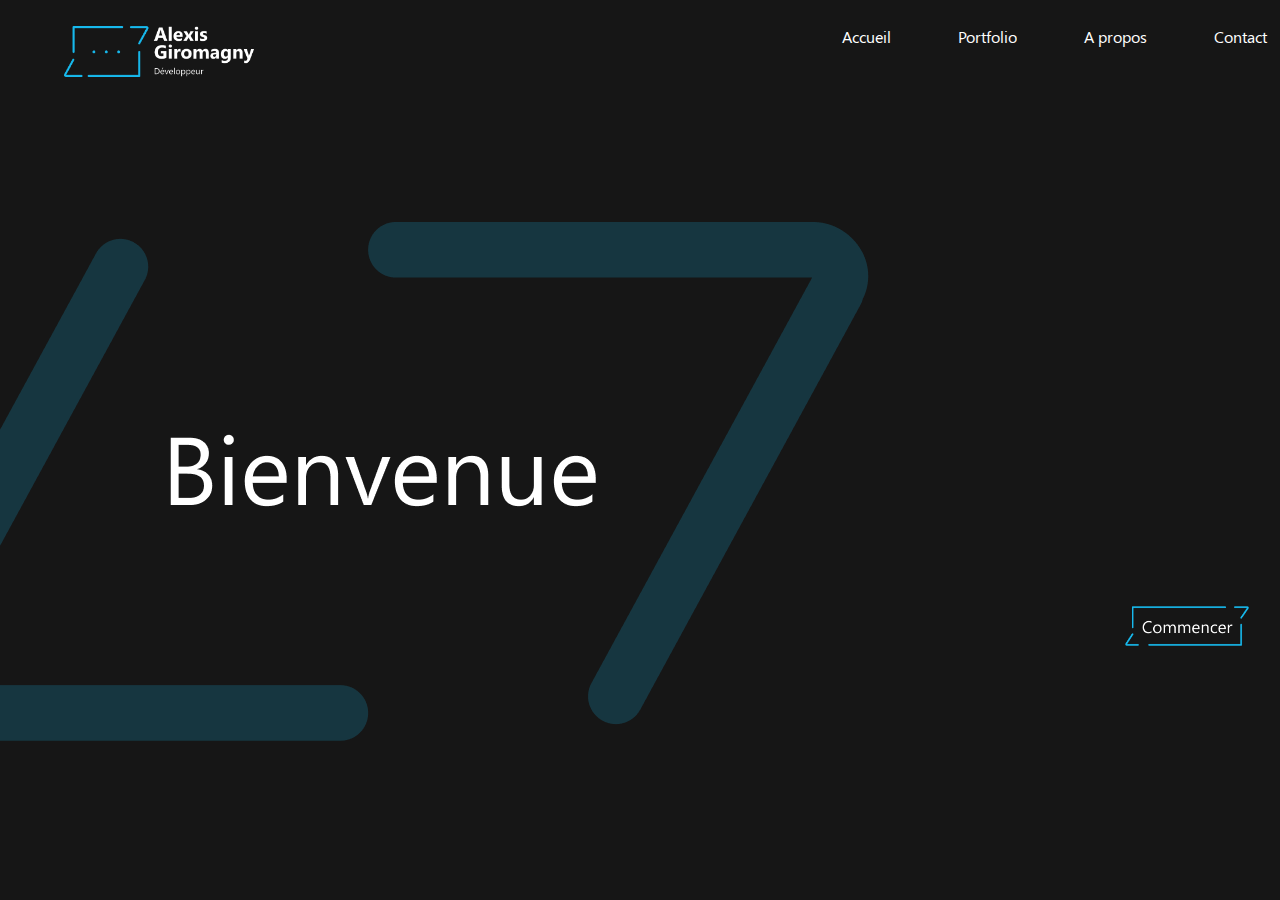
<file: index.html>
<!DOCTYPE html>
<html lang="fr">
<head>
    <meta charset="UTF-8">
    <meta http-equiv="X-UA-Compatible" content="IE=edge">
    <link rel="stylesheet" href="style.css">
    <meta name="viewport" content="width=device-width, initial-scale=1.0">
    <title>Portfolio</title>
</head>
<body>
    <nav>
        <header>
            <div class="primary-header">
                <div class="header-left">
                    <img src="./image/Frame.png">
                </div>
                <div class="header-right">
                    <ul class="li-button">
                        <li><a href="index.html">Accueil</a></li>
                        <li><a href="portfolio.html">Portfolio</a></li>
                        <li><a href="apropos.html">A&nbsp;propos</a></li>
                        <li><a href="">Contact</a></li>
                    </ul>
                </div>
            </div>
        </header>
    </nav>
    <div class="main-block">
        <div class="block-welcome">
            <img src="image/Group 7.png">
        </div>
        <div class="block-start">
            <img src="image/Group 5.png">
        </div>
    </div>
</body>
</html>
</file>
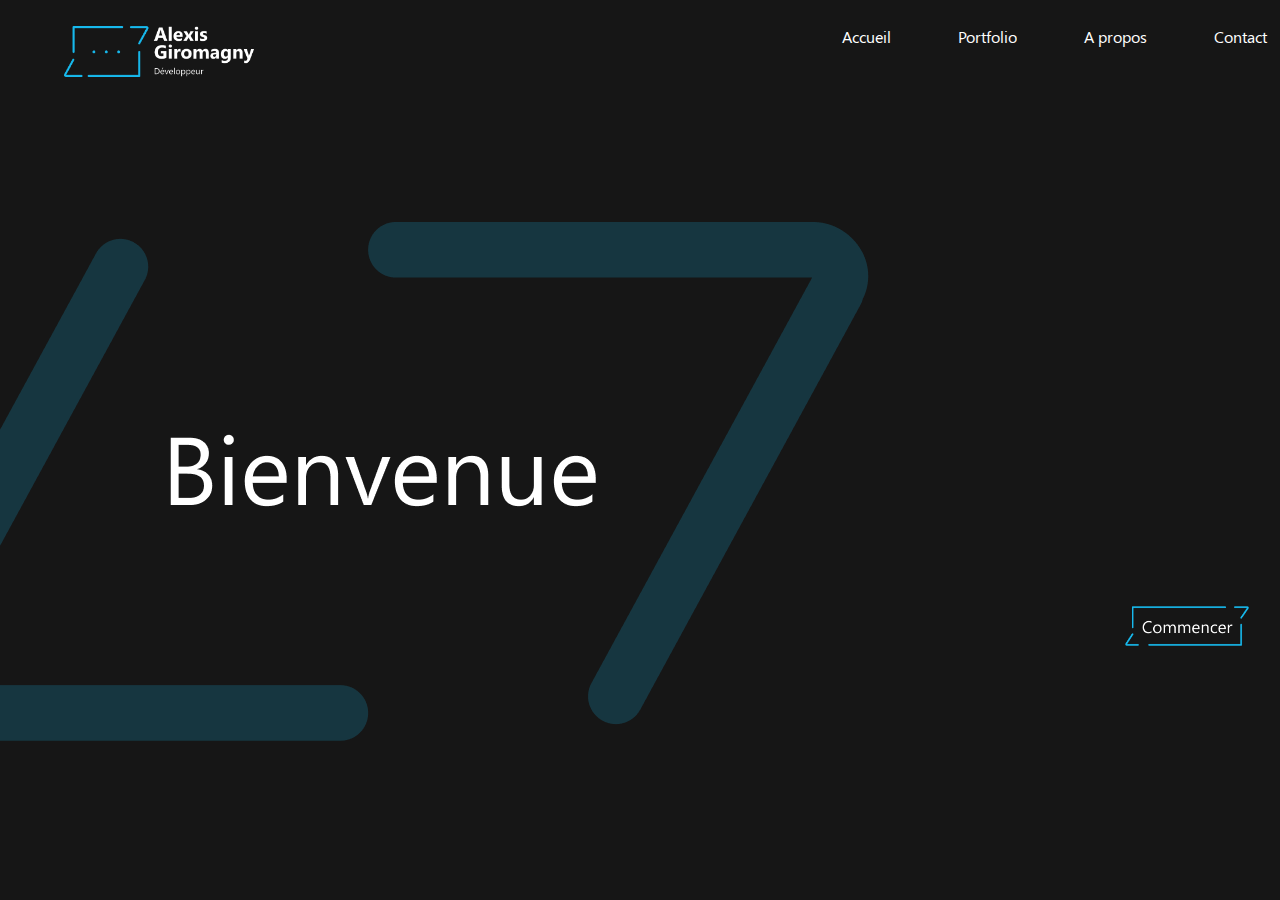
<file: apropos.html>
<!DOCTYPE html>
<html lang="fr">
<head>
    <meta charset="UTF-8">
    <meta http-equiv="X-UA-Compatible" content="IE=edge">
    <link rel="stylesheet" href="apropos.css">
    <meta name="viewport" content="width=device-width, initial-scale=1.0">
    <title>Portfolio</title>
</head>
<body>
    <nav>
        <header>
            <div class="primary-header">
                <div class="header-left">
                    <img src="./image/Frame.png">
                </div>
                <div class="header-right">
                    <ul class="li-button">
                        <li><a href="index.html">Accueil</a></li>
                        <li><a href="portfolio.html">Portfolio</a></li>
                        <li><a href="apropos.html">A&nbsp;propos</a></li>
                        <li><a href="">Contact</a></li>
                    </ul>
                </div>
            </div>
        </header>
    </nav>
    <div class="main-block">
        <div class="block-welcome">
            <img src="image/Group 7.png">
        </div>
        <div class="block-start">
            <img src="image/Group 5.png">
        </div>
    </div>
</body>
</html>
</file>
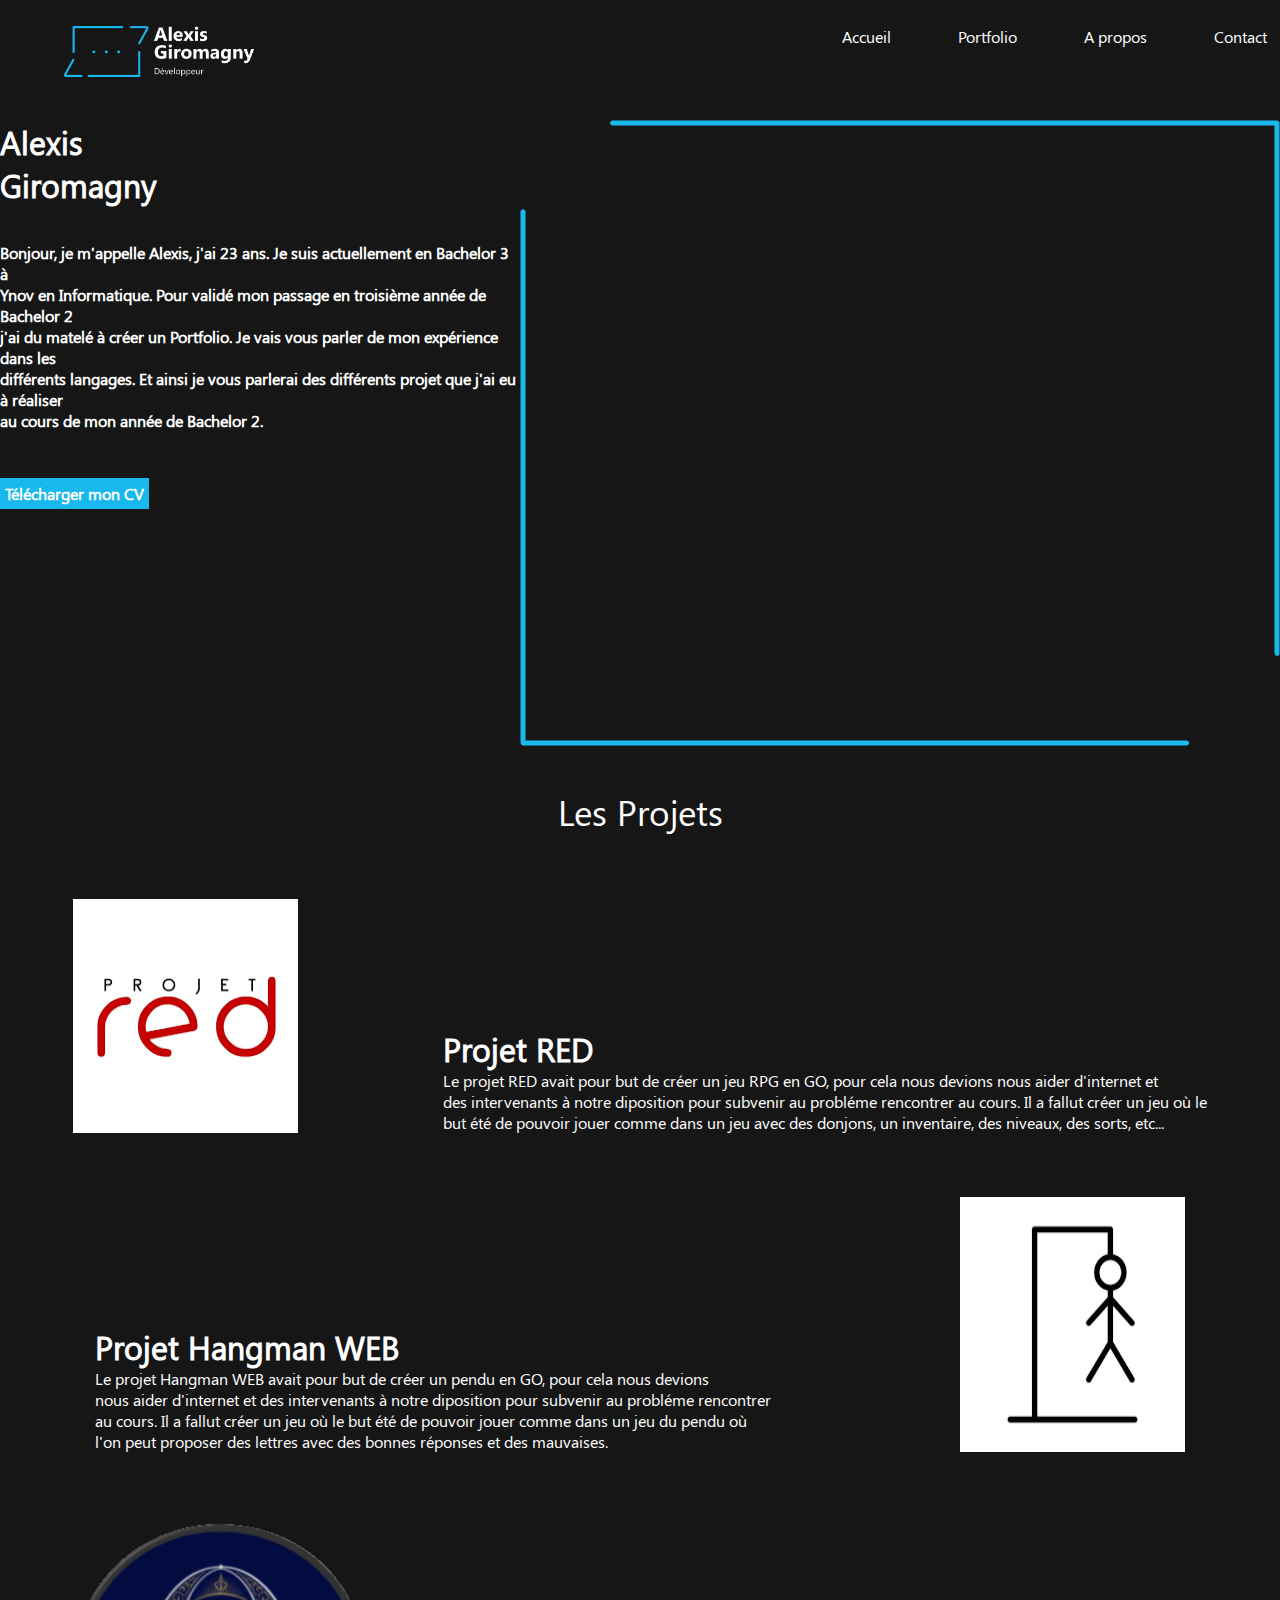
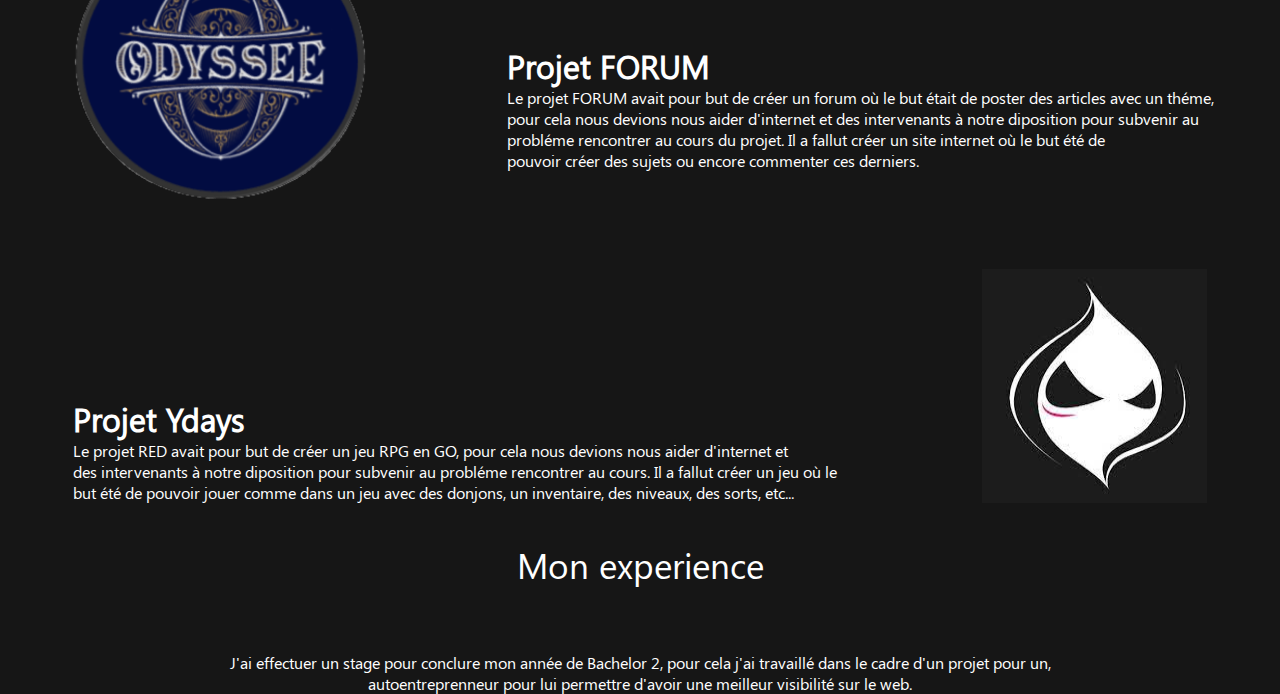
<file: portfolio.html>
<!DOCTYPE html>
<html lang="fr">
  <head>
    <meta charset="UTF-8" />
    <meta http-equiv="X-UA-Compatible" content="IE=edge" />
    <link rel="stylesheet" href="portfolio.css" />
    <meta name="viewport" content="width=device-width, initial-scale=1.0" />
    <title>Portfolio</title>
  </head>
  <body>
    <nav>
      <header>
        <div class="primary-header">
          <div class="header-left">
            <img src="./image/Frame.png" />
          </div>
          <div class="header-right">
            <ul class="li-button">
              <li><a href="index.html">Accueil</a></li>
              <li><a href="portfolio.html">Portfolio</a></li>
              <li><a href="apropos.html">A&nbsp;propos</a></li>
              <li><a href="">Contact</a></li>
            </ul>
          </div>
        </div>
      </header>
    </nav>
    <div class="main-block">
      <div class="block-firstname-lastname">
        <h1>Alexis<br />Giromagny</h1>
        <p class="block-text">
          Bonjour, je m'appelle Alexis, j'ai 23 ans. Je suis actuellement en
          Bachelor 3 à<br />Ynov en Informatique. Pour validé mon passage en
          troisième année de Bachelor 2<br />j'ai du matelé à créer un
          Portfolio. Je vais vous parler de mon expérience dans les<br />différents
          langages. Et ainsi je vous parlerai des différents projet que j'ai eu
          à réaliser<br />
          au cours de mon année de Bachelor 2.
        </p>
        <div class="button-download">
          <a href="CV_Alexis_GIROMAGNY.pdf" download class="button-cv-download"
            >Télécharger mon CV</a
          >
        </div>
      </div>
      <div class="block-img-alexis">
        <img src="image/Group 11.png" />
      </div>
    </div>

    <div class="main-block-project">
      <h class="title-project">Les Projets</h>
      <div class="block-project1">
        <div class="block-img-project1-redgo">
          <img src="image/projet-red.png" />
          <div class="project1-redgo">
            <h1>Projet RED</h1>
            <p>
              Le projet RED avait pour but de créer un jeu RPG en GO, pour cela
              nous devions nous aider d'internet et<br />des intervenants à
              notre diposition pour subvenir au probléme rencontrer au cours. Il
              a fallut créer un jeu où le<br />but été de pouvoir jouer comme
              dans un jeu avec des donjons, un inventaire, des niveaux, des
              sorts, etc...
            </p>
          </div>
        </div>
      </div>
      <div class="block-project2">
        <div class="block-img-project2-redgo">
          <div class="project2-redgo">
            <h1>Projet Hangman WEB</h1>
            <p>
              Le projet Hangman WEB avait pour but de créer un pendu en GO, pour
              cela nous devions<br />nous aider d'internet et des intervenants à
              notre diposition pour subvenir au probléme rencontrer<br />au
              cours. Il a fallut créer un jeu où le but été de pouvoir jouer
              comme dans un jeu du pendu où<br />l'on peut proposer des lettres
              avec des bonnes réponses et des mauvaises.
            </p>
          </div>
          <img src="image/hangman logo.png" />
        </div>
      </div>
      <div class="block-project3">
        <div class="block-img-project3-redgo">
          <img src="image/projet-forum.png" />
          <div class="project3-redgo">
            <h1>Projet FORUM</h1>
            <p>
              Le projet FORUM avait pour but de créer un forum où le but était
              de poster des articles avec un théme,<br />pour cela nous devions
              nous aider d'internet et des intervenants à notre diposition pour
              subvenir au<br />probléme rencontrer au cours du projet. Il a
              fallut créer un site internet où le but été de<br />pouvoir créer
              des sujets ou encore commenter ces derniers.
            </p>
          </div>
        </div>
      </div>
      <div class="block-project4">
        <div class="block-img-project4-redgo">
          <div class="project4-redgo">
            <h1>Projet Ydays</h1>
            <p>
              Le projet RED avait pour but de créer un jeu RPG en GO, pour cela
              nous devions nous aider d'internet et<br />des intervenants à
              notre diposition pour subvenir au probléme rencontrer au cours. Il
              a fallut créer un jeu où le<br />but été de pouvoir jouer comme
              dans un jeu avec des donjons, un inventaire, des niveaux, des
              sorts, etc...
            </p>
          </div>
          <img src="image/hackynov-logo.jpg" />
        </div>
      </div>
    </div>
    <div class="block-myexperience">
      <h class="title-myexperience">Mon experience</h>
      <div class="myexperience">
        <p>
          J'ai effectuer un stage pour conclure mon année de Bachelor 2, pour
          cela j'ai travaillé dans le cadre d'un projet pour un,<br />
          autoentreprenneur pour lui permettre d'avoir une meilleur visibilité
          sur le web.
        </p>
      </div>
    </div>
    <!--<div class="main-block-myskill">
        <h class="title-skill">Mes compétences</h>
        <div class="block-myskill">

        </div>
    </div>-->
  </body>
</html>
</file>
<file: style.css>
@font-face {
    font-family: Segoe UI;
    src: url(Police/Segoe\ UI.ttf);
}

* {
    background-color: #161616;
    color: white;
    font-family: 'Segoe UI', Tahoma, Geneva, Verdana, sans-serif;
    padding: 0;
    margin: 0;
}

/* NAVBAR */
.primary-header {
    display: flex;
    justify-content: space-between;
    padding: 2% 22% 3% 5%;
}

.header-left {
}

.header-left img{
    width: 60%;
}

.li-button {
    display: flex;
}

.li-button li{
    list-style: none;
    padding-left: 30%;
}

.li-button li a{
    text-decoration: none;
}
/* NAVBAR */

.main-block {
    display: flex;
    width: 100%;
    margin-top: 8%;
}

.block-start {
    margin-top: 30%;
    margin-left: 20%;
}

.block-start img {
    width: 80%;
}
</file>
<file: apropos.css>
@font-face {
  font-family: Segoe UI;
  src: url(Police/Segoe\ UI.ttf);
}

* {
  background-color: #161616;
  color: white;
  font-family: "Segoe UI", Tahoma, Geneva, Verdana, sans-serif;
  padding: 0;
  margin: 0;
}

/* NAVBAR */
.primary-header {
  display: flex;
  justify-content: space-between;
  padding: 2% 22% 3% 5%;
}

.header-left {
}

.header-left img {
  width: 60%;
}

.li-button {
  display: flex;
}

.li-button li {
  list-style: none;
  padding-left: 30%;
}

.li-button li a {
  text-decoration: none;
}
/* NAVBAR */

.main-block {
  display: flex;
  width: 100%;
  margin-top: 8%;
}

.block-start {
  margin-top: 30%;
  margin-left: 20%;
}

.block-start img {
  width: 80%;
}

/*Contenue*/

/*Contenue*/
</file>
<file: portfolio.css>
@font-face {
    font-family: Segoe UI;
    src: url(Police/Segoe\ UI.ttf);
}

* {
    background-color: #161616;
    color: white;
    font-family: 'Segoe UI', Tahoma, Geneva, Verdana, sans-serif;
    padding: 0;
    margin: 0;
}

/* NAVBAR */
.primary-header {
    display: flex;
    justify-content: space-between;
    padding: 2% 22% 3% 5%;
}

.header-left {
}

.header-left img{
    width: 60%;
}

.li-button {
    display: flex;
}

.li-button li{
    list-style: none;
    padding-left: 30%;
}

.li-button li a{
    text-decoration: none;
}
/* NAVBAR */

.main-block {
    display: flex;
    width: 100%;
    justify-content: space-around;
}

.block-firstname-lastname p{
    padding-top: 7%;
    font-weight: bold;
}

.block-firstname-lastname a{
    font-weight: bold;
    text-decoration: none;
}

.button-cv-download { 
    background-color: #17B9ED;
    padding: 1% 1% 1% 1%;
    margin-top: 7%;
}  

.main-block-project {
    width: 100%;
}

.title-project {
    margin-top: 3%;
    display: flex;
    justify-content: center;
    font-size: 35px;
}

.main-block-project {
}

.block-project1 {
    margin-top: 5%;
}

.block-project2 {
    margin-top: 5%;
}

.block-project3 {
    margin-top: 5%;
}

.block-project4{
    margin-top: 5%;
}

.project1-redgo{
    padding-top: 10%;
}

.project2-redgo{
    padding-top: 10%;
}

.project3-redgo{
    padding-top: 10%;
}

.project4-redgo{
    padding-top: 10%;
}

.block-img-project1-redgo{
    display: flex;
    justify-content: space-around;
}

.block-img-project2-redgo{
    display: flex;
    justify-content: space-around;
}

.block-img-project3-redgo{
    display: flex;
    justify-content: space-around;
}

.block-img-project4-redgo{
    display: flex;
    justify-content: space-around;
}

.title-myexperience {
    margin-top: 3%;
    display: flex;
    justify-content: center;
    font-size: 35px;
}

.myexperience {
    padding-top: 5%;
    text-align: center;
}

.button-download {
    padding-top: 10%;
}
</file>
